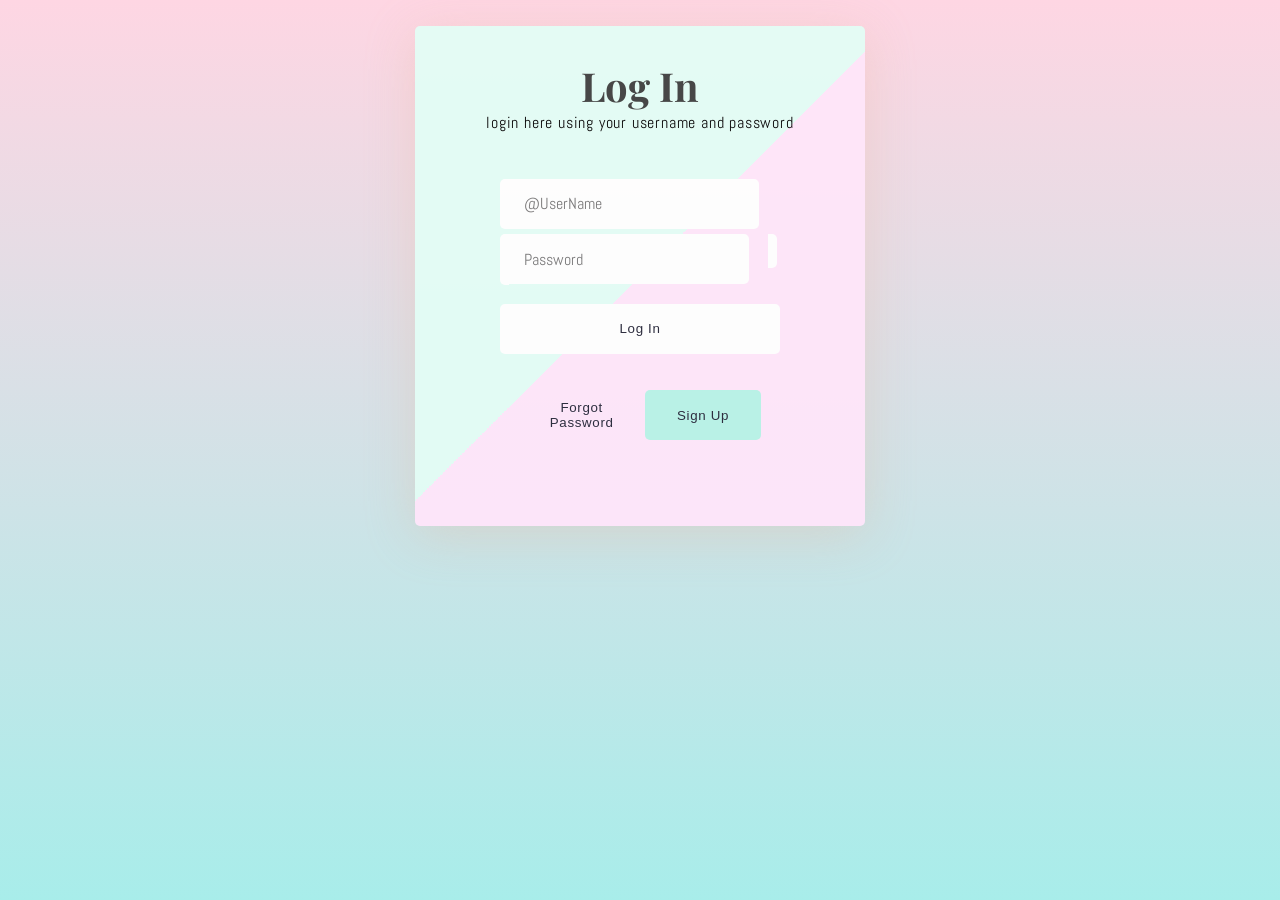
<file: login.html>
<!DOCTYPE html>
<html lang="en">
<head>
    <meta charset="UTF-8">
    <meta name="viewport" content="width=device-width, initial-scale=1.0">
    <title>Document</title>
    <style>
       
@import url('https://fonts.googleapis.com/css?family=Abel|Abril+Fatface|Alegreya|Arima+Madurai|Dancing+Script|Dosis|Merriweather|Oleo+Script|Overlock|PT+Serif|Pacifico|Playball|Playfair+Display|Share|Unica+One|Vibur');

* {
    padding: 0;
    margin: 0;
    box-sizing: border-box;
}

body {
    background-image: linear-gradient(-225deg, #E3FDF5 0%, #FFE6FA 100%);
background-image: linear-gradient(to top, #a8edea 0%, #fed6e3 100%);
background-attachment: fixed;
  background-repeat: no-repeat;

    font-family: 'Vibur', cursive;

    font-family: 'Abel', sans-serif;
opacity: .95;
}
form {
    width: 450px;
    min-height: 500px;
    height: auto;
    border-radius: 5px;
    margin: 2% auto;
    box-shadow: 0 9px 50px hsla(20, 67%, 75%, 0.31);
    padding: 2%;
    background-image: linear-gradient(-225deg, #E3FDF5 50%, #FFE6FA 50%);
}

form .con {
    display: -webkit-flex;
    display: flex;
  
    -webkit-justify-content: space-around;
    justify-content: space-around;
  
    -webkit-flex-wrap: wrap;
    flex-wrap: wrap;
  
      margin: 0 auto;
}


header {
    margin: 2% auto 10% auto;
    text-align: center;
}

header h2 {
    font-size: 250%;
    font-family: 'Playfair Display', serif;
    color: #3e403f;
}

header p {letter-spacing: 0.05em;}

.input-item {
    background: #fff;
    color: #333;
    padding: 14.5px 0px 15px 9px;
    border-radius: 5px 0px 0px 5px;
}
#eye {
    background: #fff;
    color: #333;
  
    margin: 5.9px 0 0 0;
    margin-left: -20px;
    padding: 15px 9px 19px 0px;
    border-radius: 0px 5px 5px 0px;
  
    float: right;
    position: relative;
    right: 1%;
    top: -.2%;
    z-index: 5;
    
    cursor: pointer;
}
input[class="form-input"]{
    width: 240px;
    height: 50px;
  
    margin-top: 2%;
    padding: 15px;
    
    font-size: 16px;
    font-family: 'Abel', sans-serif;
    color: #5E6472;
  
    outline: none;
    border: none;
  
    border-radius: 0px 5px 5px 0px;
    transition: 0.2s linear;
    
}
input[id="txt-input"] {width: 250px;}
input:focus {
    transform: translateX(-2px);
    border-radius: 5px;
}
button {
    display: inline-block;
    color: #252537;
  
    width: 280px;
    height: 50px;
  
    padding: 0 20px;
    background: #fff;
    border-radius: 5px;
    
    outline: none;
    border: none;
  
    cursor: pointer;
    text-align: center;
    transition: all 0.2s linear;
    
    margin: 7% auto;
    letter-spacing: 0.05em;
}

.submits {
    width: 48%;
    display: inline-block;
    float:left;
    margin-left: 2%;
}

.frgt-pass {background: transparent;}

.sign-up {background: #B8F2E6;}

button:hover {
    transform: translatey(3px);
    box-shadow: none;
}

button:hover {
    animation: ani9 0.4s ease-in-out infinite alternate;
}
@keyframes ani9 {
    0% {
        transform: translateY(3px);
    }
    100% {
        transform: translateY(5px);
    }
}

    </style>
</head>
<body>
    <div class="overlay">
        <form>
           <div class="con">
           <header class="head-form">
              <h2>Log In</h2>
              <p>login here using your username and password</p>
           </header>
           <br>
           <div class="field-set">
                 <span class="input-item">
                   <i class="fa fa-user-circle"></i>
                 </span>
                 <input class="form-input" id="txt-input" type="text" placeholder="@UserName" required>
             
              <br>
             
              <span class="input-item">
                <i class="fa fa-key"></i>
               </span>
              <input class="form-input" type="password" placeholder="Password" id="pwd"  name="password" required>
             <span>
                <i class="fa fa-eye" aria-hidden="true"  type="button" id="eye"></i>
             </span>
              <br>
       
              <button class="log-in"> Log In </button>
           </div>
          
           <div class="other">
              <button class="btn submits frgt-pass">Forgot Password</button>
              <button class="btn submits sign-up">Sign Up 
              <i class="fa fa-user-plus" aria-hidden="true"> <a href=""></a>
            </i>
              </button>
           </div>
          </div>
        </form>
        </div>
        <script>
            function show() {
    var p = document.getElementById('pwd');
    p.setAttribute('type', 'text');
}

function hide() {
    var p = document.getElementById('pwd');
    p.setAttribute('type', 'password');
}

var pwShown = 0;

document.getElementById("eye").addEventListener("click", function () {
    if (pwShown == 0) {
        pwShown = 1;
        show();
    } else {
        pwShown = 0;
        hide();
    }
}, false);

        </script>
</body>
</html>
</file>
